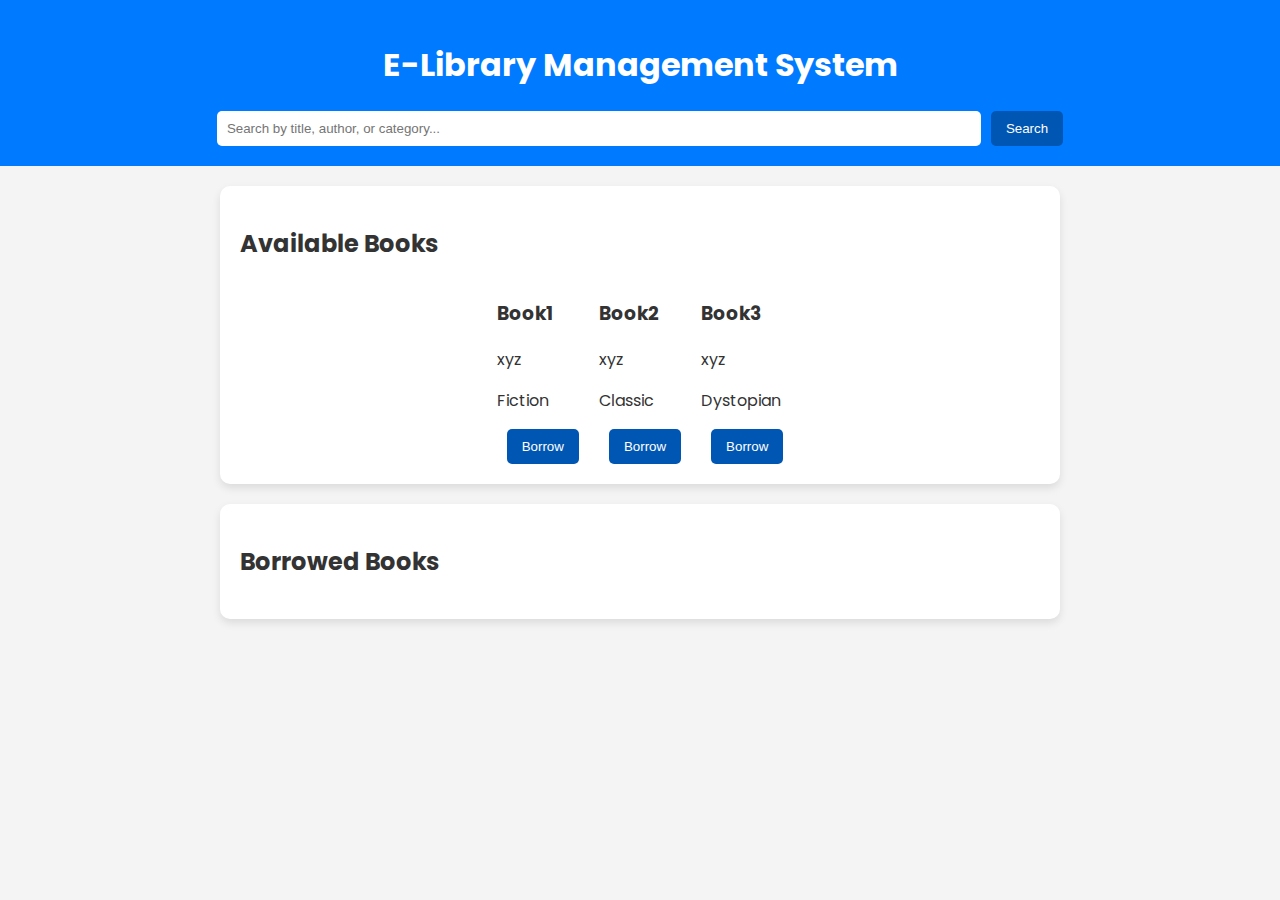
<file: project1/index.html>
<!DOCTYPE html>
<html lang="en">
<head>
    <meta charset="UTF-8">
    <meta name="viewport" content="width=device-width, initial-scale=1.0">
    <title>E-Library Management System</title>
    <link rel="stylesheet" href="styles.css">
    <link href="https://fonts.googleapis.com/css2?family=Poppins:wght@300;400;600&display=swap" rel="stylesheet">
</head>
<body>
    <header>
        <h1>E-Library Management System</h1>
        <div class="search-container">
            <input type="text" id="searchBar" placeholder="Search by title, author, or category...">
            <button onclick="searchBooks()">Search</button>
        </div>
    </header>
    
    <section id="bookList" class="book-section">
        <h2>Available Books</h2>
        <div class="books-container">
        </div>
    </section>

    <section id="borrowedBooks" class="borrowed-section">
        <h2>Borrowed Books</h2>
        <ul id="borrowedList"></ul>
    </section>
    <script src="script.js"></script>
</body>
</html>
</file>
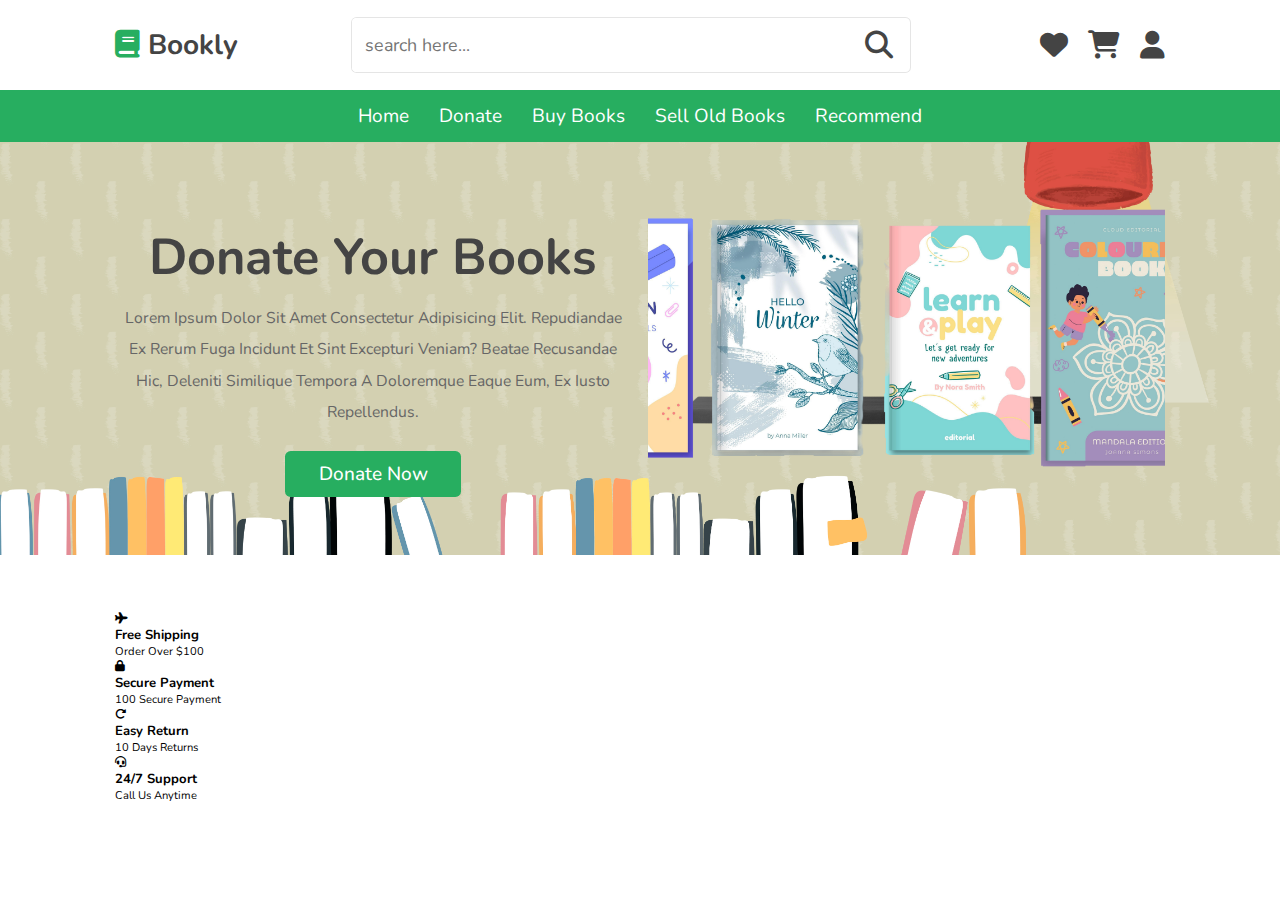
<file: project2/index.html>
<!DOCTYPE html>
<html lang="en">

<head>
    <meta charset="UTF-8">
    <meta http-equiv="X-UA-Compatible" content="IE=edge">
    <meta name="viewport" content="width=device-width, initial-scale=1.0">
    <title>Complete Responsive Online Boot Store Website Design Tutorial</title>
    <link rel="stylesheet" href="https://cdn.jsdelivr.net/npm/swiper@11/swiper-bundle.min.css" />

    <link rel="stylesheet" href="https://cdnjs.cloudflare.com/ajax/libs/font-awesome/6.6.0/css/all.min.css">
    <link rel="stylesheet" href="styles.css">
</head>

<body>

    <header class="header">
        <div class="header-1">
            <a href="#" class="logo"> <i class="fas fa-book"></i> Bookly </i></a>
            <form action="" class="search-form">
                <input type="search" name="" placeholder="search here..." id="search-box">
                <label for="search-box" class="fas fa-search"></label>
            </form>
            <div class="icons">
                <div id="search-btn" class="fas fa-search"></div>
                <a href="#" class="fas fa-heart"></a>
                <a href="#" class="fas fa-shopping-cart"></a>
                <div id="login-btn" class="fas fa-user"></div>
            </div>
        </div>
        <div class="header-2">
            <nav class="navbar">
                <a href="#home">home</a>
                <a href="#Donate">Donate</a>
                <a href="#Buy Books">Buy Books</a>
                <a href="#Sell Old Books">Sell Old Books</a>
                <a href="#Recommend">Recommend</a>
            </nav>
        </div>
    </header>
    <nav class="bottom-navbar">
        <a href="#home" class="fas fa-home"></a>
        <a href="#featured" class="fas fa-list"></a>
        <a href="#arrivals" class="fas fa-tags"></a>
        <a href="#reviews" class="fas fa-comments"></a>
        <a href="#blogs" class="fas fa-blogs"></a>
    </nav>

    <div class="login-form-container">
        <div id="close-login-btn" class="fas fa-times"></div>
        <form action="">
            <h3>sign in</h3>
            <span>username</span>
            <input type="email" name="" class="box" placeholder="enter your email" id="">
            <span>password</span>
            <input type="password" name="" class="box" placeholder="enter your password" id="">
            <div class="checkbox">
                <input type="checkbox" name="" id="remember-me">
                <label for="remember-me"> remember me</label>
            </div>
            <input type="submit" value="sign in" class="btn">
            <p>forget password ? <a href="#">click here</a></p>
            <p>don't have an account? <a href="#">create one</a></p>
        </form>
    </div>

    <section class="home" id="home">
        <div class="row">
            <div class="content">
                <h3>Donate your Books</h3>
                <p>Lorem ipsum dolor sit amet consectetur adipisicing elit. Repudiandae ex rerum
                    fuga incidunt et sint excepturi veniam? Beatae recusandae hic, deleniti similique
                    tempora a doloremque eaque eum, ex iusto repellendus.</p>
                <a href="#" class="btn">Donate now</a>
            </div>
            <div class="swiper books-slider">
                <div class="swiper-wrapper">
                    <a href="#" class="swiper-slide"><img src="images/abstract-child-like-education-book-cover.png"
                            alt=""></a>
                    <a href="#" class="swiper-slide"><img src="images/child-like-coloring-mandalas-book-cover.png"
                            alt=""></a>
                    <a href="#" class="swiper-slide"><img src="images/creative-innovative-education-book-cover.png"
                            alt=""></a>
                    <a href="#" class="swiper-slide"><img
                            src="images/instagram-story-template-doodle-colorful-winter-drawing.png" alt=""></a>
                    <a href="#" class="swiper-slide"><img src="images/hand-drawn-colorful-design-book-cover.png"
                            alt=""></a>
                    <a href="#" class="swiper-slide"><img src="images/winter-book-cover-template.png" alt=""></a>
                </div>
                <img src="images/minimal-product-backdrop-with-natural-light.png" class="stand" alt="">
            </div>
        </div>
    </section>
    <section class="icons-container">
        <div class="icons">
            <i class="fas fa-plane"></i>
            <div class="content">
                <h3>free shipping</h3>
                <p>order over $100</p>
            </div>
        </div>
        <div class="icons">
            <i class="fas fa-lock"></i>
            <div class="content">
                <h3>secure payment</h3>
                <p>100 secure payment</p>
            </div>
        </div>
        <div class="icons">
            <i class="fas fa-redo-alt"></i>
            <div class="content">
                <h3>easy return</h3>
                <p>10 days returns</p>
            </div>
        </div>
        <div class="icons">
            <i class="fas fa-headset"></i>
            <div class="content">
                <h3>24/7 support</h3>
                <p>call us anytime</p>
            </div>
        </div>
    </section>
    <script src="https://cdn.jsdelivr.net/npm/swiper@11/swiper-bundle.min.js"></script>
    <script src="script.js"></script>
</body>

</html>
</file>
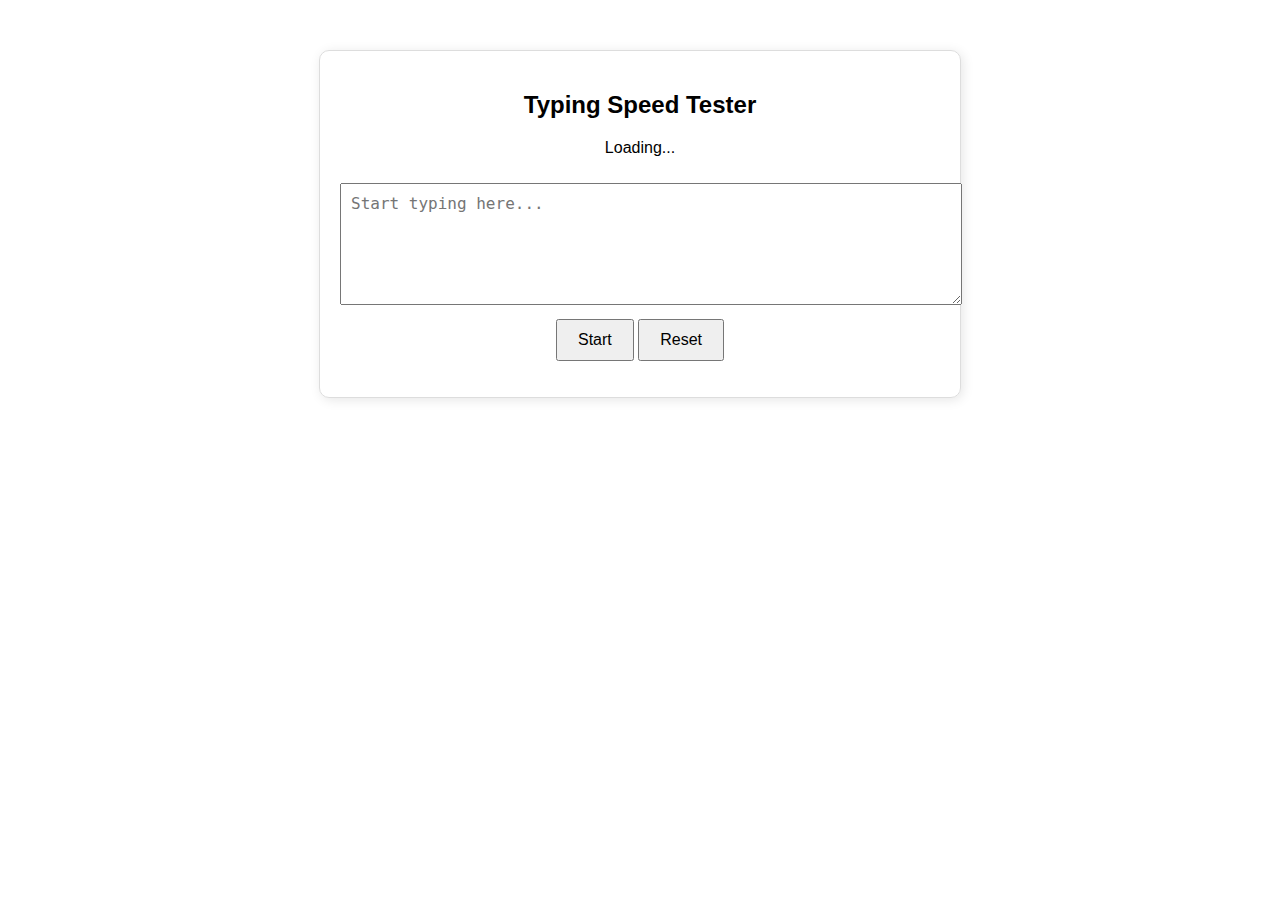
<file: project3/index.html>
<!DOCTYPE html>
<html lang="en">

<head>
    <meta charset="UTF-8">
    <meta name="viewport" content="width=device-width, initial-scale=1.0">
    <title>Typing Speed Tester</title>
    <link rel="stylesheet" href="styles.css">
</head>

<body>
    <div class="container">
        <h2>Typing Speed Tester</h2>
        <p id="text">Loading...</p>
        <textarea id="inputText" placeholder="Start typing here..."></textarea>
        <button onclick="startTest()">Start</button>
        <button onclick="resetTest()">Reset</button>
        <p id="result"></p>
    </div>
    <script src="script.js"></script>
</body>

</html>
</file>
<file: project1/styles.css>
body {
    font-family: 'Poppins', sans-serif;
    margin: 0;
    padding: 0;
    background: #f4f4f4;
    color: #333;
}

header {
    background: #007bff;
    color: white;
    padding: 20px;
    text-align: center;
}

.search-container {
    display: flex;
    justify-content: center;
    margin-top: 10px;
}

#searchBar {
    width: 60%;
    padding: 10px;
    border: none;
    border-radius: 5px;
}

button {
    padding: 10px 15px;
    margin-left: 10px;
    border: none;
    background: #0056b3;
    color: white;
    cursor: pointer;
    border-radius: 5px;
}

button:hover {
    background: #003d82;
}

.book-section, .borrowed-section {
    max-width: 800px;
    margin: 20px auto;
    background: white;
    padding: 20px;
    border-radius: 10px;
    box-shadow: 0px 4px 8px rgba(0, 0, 0, 0.1);
}

.books-container {
    display: flex;
    flex-wrap: wrap;
    gap: 20px;
    justify-content: center;
}

footer {
    text-align: center;
    padding: 10px;
    background: #007bff;
    color: white;
    margin-top: 20px;
}
</file>
<file: project2/styles.css>
@import url('https://fonts.googleapis.com/css2?family=Nunito:ital,wght@0,200..1000;1,200..1000&display=swap');

:root {
    --green: #27ae60;
    --dark-color: #219150;
    --black: #444;
    --light-color: #666;
    --border: .1rem solid rgba(0, 0, 0, .1);
    --border-hover: .1rem solid var(--black);
    --box-shadow: 0 .5rem 1rem rgba(0, 0, 0, .1);
}

* {
    font-family: 'Nunito', sans-serif;
    margin: 0;
    padding: 0;
    box-sizing: border-box;
    outline: none;
    border: none;
    text-decoration: none;
    text-transform: capitalize;
    transition: all .2s linear;
    transition: width none;
}

html {
    font-size: 70%;
    overflow-x: hidden;
    scroll-padding-top: 5rem;
    scroll-behavior: smooth;
}

html::-webkit-scrollbar {
    width: 1rem;
}

html::-webkit-scrollbar-track {
    background: transparent;
}

html::-webkit-scrollbar-thumb {
    background: var(--black);
}

section {
    padding: 5rem 9%;
}

.btn {
    margin-top: 1rem;
    display: inline-block;
    padding: .9rem 3rem;
    border-radius: .5rem;
    color: #fff;
    background: var(--green);
    font-size: 1.7rem;
    cursor: pointer;
    font-weight: 500;
}

.btn:hover {
    background: var(--dark-color);
}

.header .header-1 {
    background: #fff;
    padding: 1.5rem 9%;
    display: flex;
    align-items: center;
    justify-content: space-between;
}

.header .header-1 .logo {
    font-size: 2.5rem;
    font-weight: bolder;
    color: var(--black);
}

.header .header-1 .logo i {
    color: var(--green);
}

.header .header-1 .search-form {
    width: 50rem;
    height: 5rem;
    border: var(--border);
    overflow: hidden;
    background: #fff;
    display: flex;
    align-items: center;
    border-radius: .5rem;
}

.header .header-1 .search-form input {
    font-size: 1.6rem;
    padding: 0 1.2rem;
    height: 100%;
    width: 100%;
    text-transform: none;
    color: var(--black);
}


.header .header-1 .search-form label {
    font-size: 2.5rem;
    padding-right: 1.5rem;
    color: var(--black);
    cursor: pointer;
}

.header .header-1 .search-form label:hover {
    color: var(--green);
}

.header .header-1 .icons div,
.header .header-1 .icons a {
    font-size: 2.5rem;
    margin-left: 1.5rem;
    color: var(--black);
    cursor: pointer;
}

.header .header-1 .icons div:hover,
.header .header-1 .icons a:hover {
    color: var(--green);
}

#search-btn {
    display: none;
}

.header .header-2 {
    background: var(--green);
}

.header .header-2 .navbar {
    text-align: center;
}

.header .header-2 .navbar a {
    color: #fff;
    display: inline-block;
    padding: 1.2rem;
    font-size: 1.7rem;
}

.header .header-2 .navbar a:hover {
    background: var(--dark-color);
}

.header .header-2.active {
    position: fixed;
    top: 0;
    left: 0;
    right: 0;
    z-index: 1000;
}

.bottom-navbar {
    text-align: center;
    background: var(--green);
    position: fixed;
    bottom: 0;
    left: 0;
    right: 0;
    z-index: 1000;
    display: none;
}

.bottom-navbar a {
    font-size: 2.5rem;
    padding: 2rem;
    color: #fff;

}

.bottom-navbar a:hover {
    background: var(--dark-color);
}

.login-form-container {
    display: flex;
    align-items: center;
    justify-content: center;
    background: rgba(255, 255, 255, .9);
    position: fixed;
    top: 0;
    right: -105%;
    z-index: 10000;
    height: 100%;
    width: 100%;
}

.login-form-container.active {
    right: 0;
}

.login-form-container form {
    background: #fff;
    border: var(--border);
    width: 40rem;
    padding: 2rem;
    box-shadow: var(--box-shadow);
    border-radius: .5rem;
    margin: 2rem;
}

.login-form-container form h3 {
    font-size: 2.5rem;
    text-transform: uppercase;
    color: var(--black);
    text-align: center;
}

.login-form-container form span {
    display: block;
    font-size: 1.5rem;
    padding-top: 1rem;
}

.login-form-container form .box {
    width: 100%;
    margin: .7rem 0;
    font-size: 1.6rem;
    border: var(--border);
    border-radius: .5rem;
    padding: 1rem 1.2rem;
    color: var(--black);
    text-transform: none;
}

.login-form-container form .checkbox {
    display: flex;
    align-items: center;
    gap: .5rem;
    padding: 1rem 0;
}

.login-form-container form .checkbox label {
    font-size: 1.5rem;
    color: var(--light-color);
    cursor: pointer;
}

.login-form-container form .btn {
    text-align: center;
    width: 100%;
    margin: 1.5rem 0;
}

.login-form-container form p {
    padding-top: .8rem;
    color: var(--light-color);
    font-size: 1.5rem;
}

.login-form-container form p a {
    color: var(--green);
    text-decoration: underline;
}

.login-form-container #close-login-btn {
    position: absolute;
    top: 1.5rem;
    right: 2.5rem;
    font-size: 5rem;
    color: var(--black);
    cursor: pointer;
}

.home {
    background: url(images/rm347-baifernn-07.jpg) no-repeat;
    background-size: cover;
    background-position: center;
}

.home .row {
    display: flex;
    align-items: center;
    flex-wrap: wrap;
    gap: 1.5rem;
}

.home .row .content {
    flex: 1 1 42rem;
    text-align: center;
    margin-top: 2rem;
}

.home .row .books-slider {
    flex: 1 1 42rem;
}

.home .row .books-slider a img {
    height: 25rem;
}

.home .row .books-slider a:hover img {
    transform: scale(.9);
}

.home .row .books-slider .stand {
    width: 100%;
    margin-top: -45rem;
}

.home .row .content h3 {
    color: var(--black);
    font-size: 4.5rem;
}

.home .row .content p {
    color: var(--light-color);
    font-size: 1.4rem;
    line-height: 2;
    padding: 1rem 0;
}

@media (max-width:991px) {
    html {
        font-size: 55%;
    }

    .header .header-1 {
        padding: 2rem;
    }

    section {
        padding: 3rem 2rem;
    }
}

@media (max-width:768px) {

    html {
        scroll-padding-top: 0;
    }

    body {
        padding-bottom: 6rem;
    }

    .header .header-2 {
        display: none;
    }

    #search-btn {
        display: inline-block;
    }

    .bottom-navbar {
        display: block;
    }

    .header .header-1 {
        box-shadow: var(--box-shadow);
        position: relative;
    }

    .header .header-1 .search-form {
        position: absolute;
        top: -115%;
        right: 2rem;
        width: 90%;
        box-shadow: var(--box-shadow);
    }

    .header .header-1 .search-form.active {
        top: 115%;
    }

    .home .row .content {
        text-align: center;
    }

    .home .row .content h3 {
        font-size: 3.5rem;
    }
}

@media (max-width:450px) {
    html {
        font-size: 50%;
    }
}
</file>
<file: project3/styles.css>
body {
    font-family: Arial, sans-serif;
    text-align: center;
    margin: 50px;
}
.container {
    max-width: 600px;
    margin: auto;
    padding: 20px;
    border: 1px solid #ddd;
    border-radius: 10px;
    box-shadow: 2px 2px 12px rgba(0, 0, 0, 0.1);
}
textarea {
    width: 100%;
    height: 100px;
    margin-top: 10px;
    font-size: 16px;
    padding: 10px;
}
button {
    margin-top: 10px;
    padding: 10px 20px;
    font-size: 16px;
    cursor: pointer;
}
</file>
